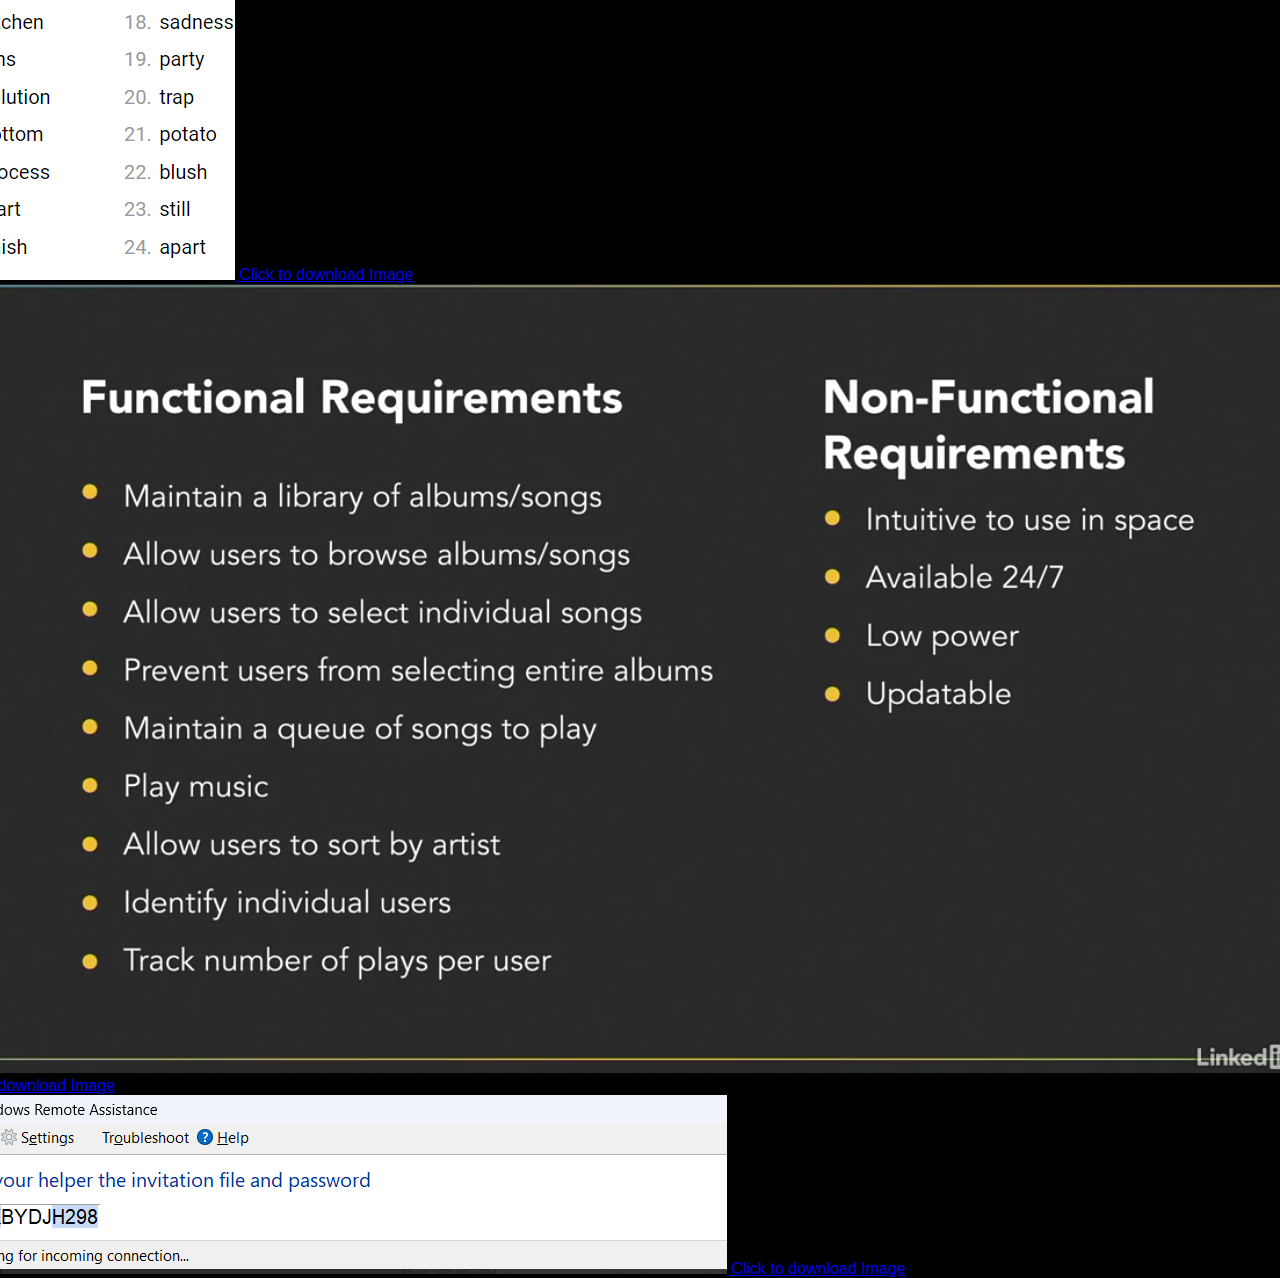
<file: index.html>
<!DOCTYPE html>
<html lang="en">
<head>
    <meta charset="UTF-8">
    <meta name="viewport" content="width=device-width, initial-scale=1.0">
    <title>Dear Department</title>
    <style>
        body {
            margin: 0;
            padding: 0;
            display: flex;
            flex-direction: column;
            align-items: center;
            justify-content: center;
            height: 100vh;
            font-family: Arial, sans-serif;
            background-color: #000; /* Black background */
            color: #fff; /* White text color */
        }
        .header {
            font-size: calc(20px + 3vw); /* Responsive font size for header */
            margin-bottom: 20px; /* Space between header and main text */
            text-align: center;
        }
        .center-text {
            text-align: center;
            font-size: calc(16px + 2vw); /* Responsive font size for main text */
            padding: 0 20px; /* Padding for better readability on smaller screens */
        }
    </style>
</head>
<body>
    <div class="header">
        Ozeba Ozeba Ozeba
    </div>
    <div class="center-text">
        GO and DO your IT Computer Science People<br>
        Bring 50k make i teach you work well 😂
    </div>


    <ul>
        <li>
            <a href="./image/Screenshot 2024-11-01 091847.png" download="image1">
                <img src="/image/Screenshot 2024-11-01 091847.png" alt="">
                <span>Click to download Image</span>
            </a>
        </li>

        <li>
            <a href="./image/Screenshot 2024-11-01 162117.png" download="image2">
                <img src="/image/Screenshot 2024-11-01 162117.png" alt="">
                <span>Click to download Image</span>
            </a>
        </li>

        <li>
            <a href="./image/Screenshot 2024-11-02 224906.png" download="image3">
                <img src="/image/Screenshot 2024-11-02 224906.png" alt="">
                <span>Click to download Image</span>
            </a>
        </li>
    </ul>
</body>
</html>
</file>
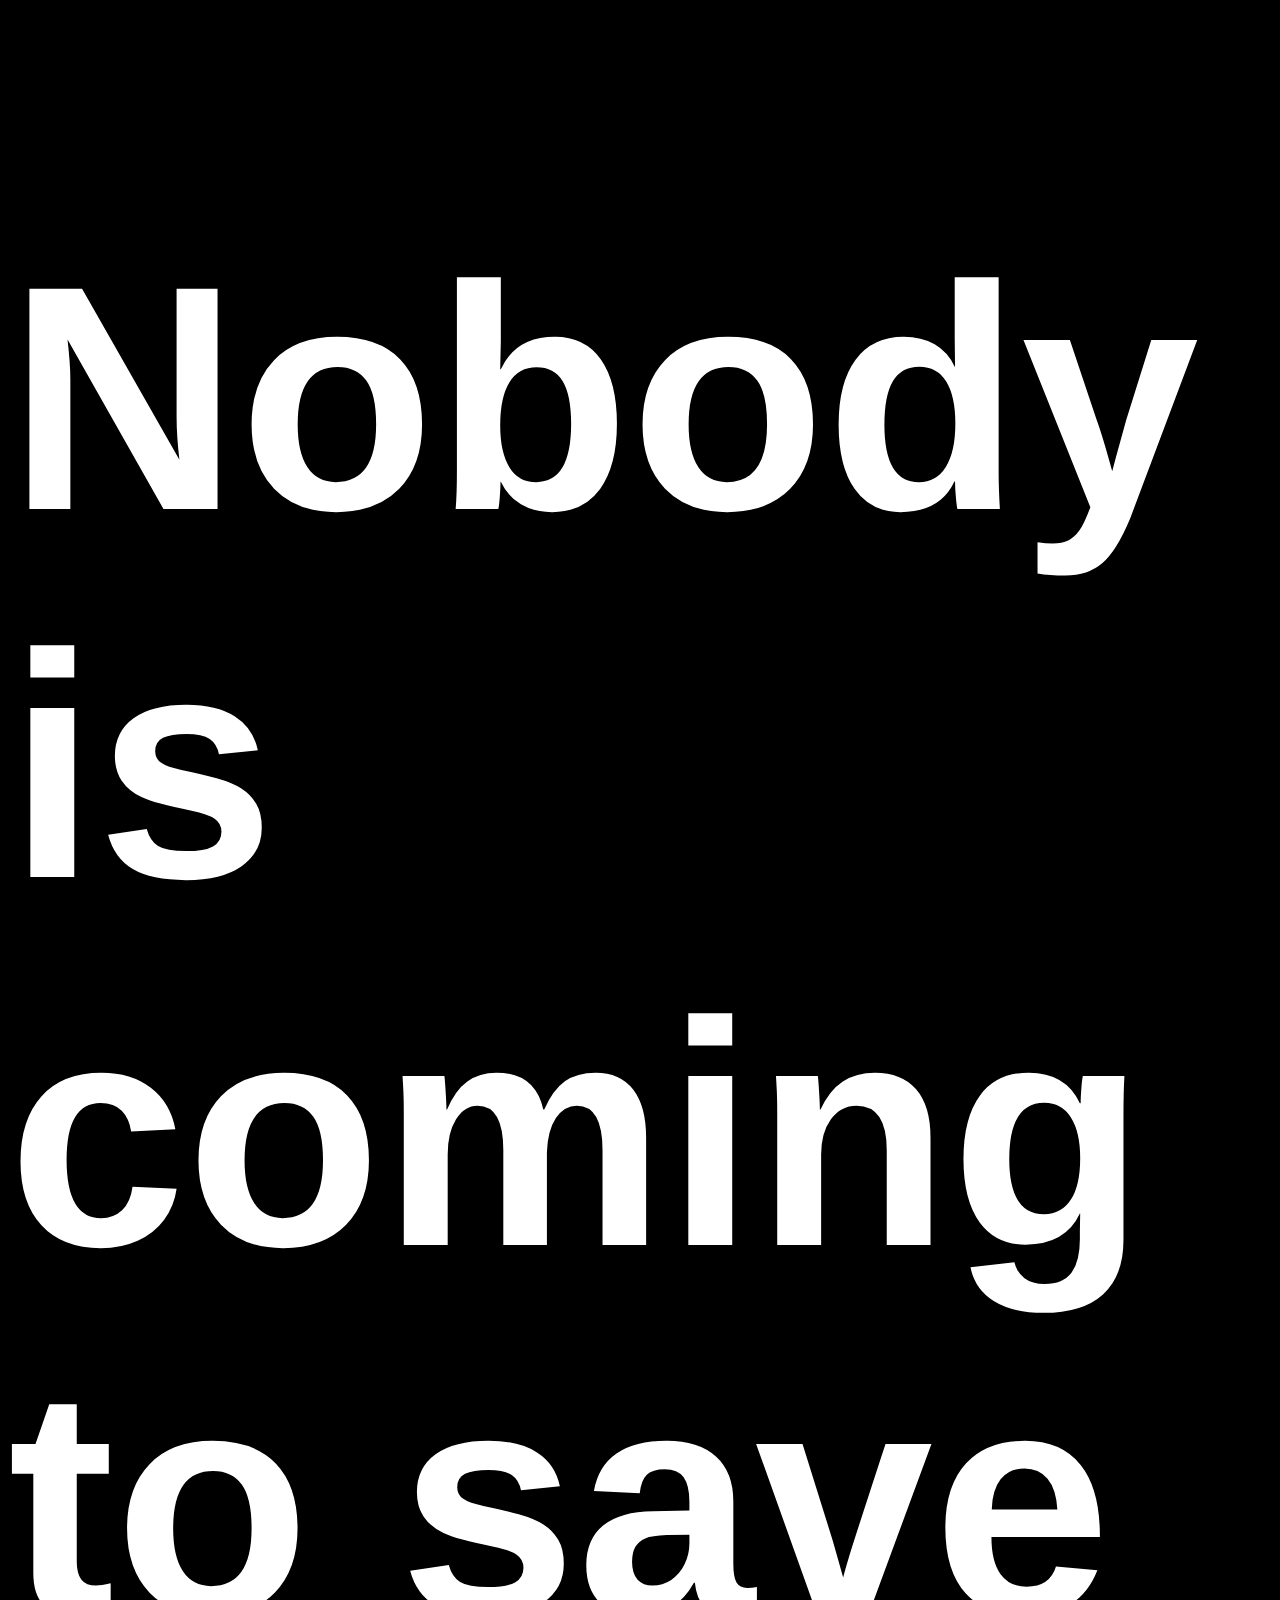
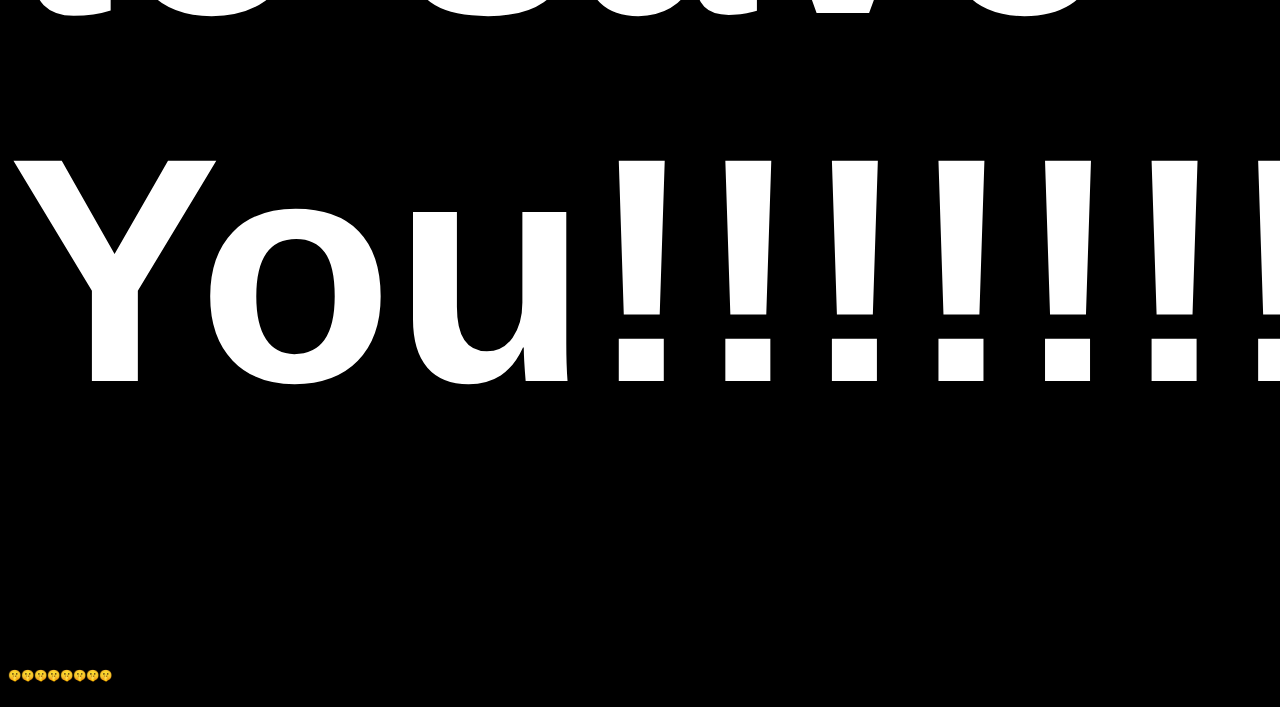
<file: nobodyIscoming.html>
<!DOCTYPE html>
<html lang="en">
<head>
    <meta charset="UTF-8">
    <meta name="viewport" content="width=device-width, initial-scale=1.0">
    <link rel="stylesheet" href="./style.css">
    <title>Hey You!</title>
</head>
<body>
    <h1>
        Nobody is coming to save You!!!!!!!!
    </h1>

    <h6>🤫🤫🤫🤫🤫🤫🤫🤫</h6>
</body>
</html>
</file>
<file: style.css>
*{
    background-color: black;
}

h1 {
    color: white;
    font-family: sans-serif;
    font-size: 20em;
}
</file>
